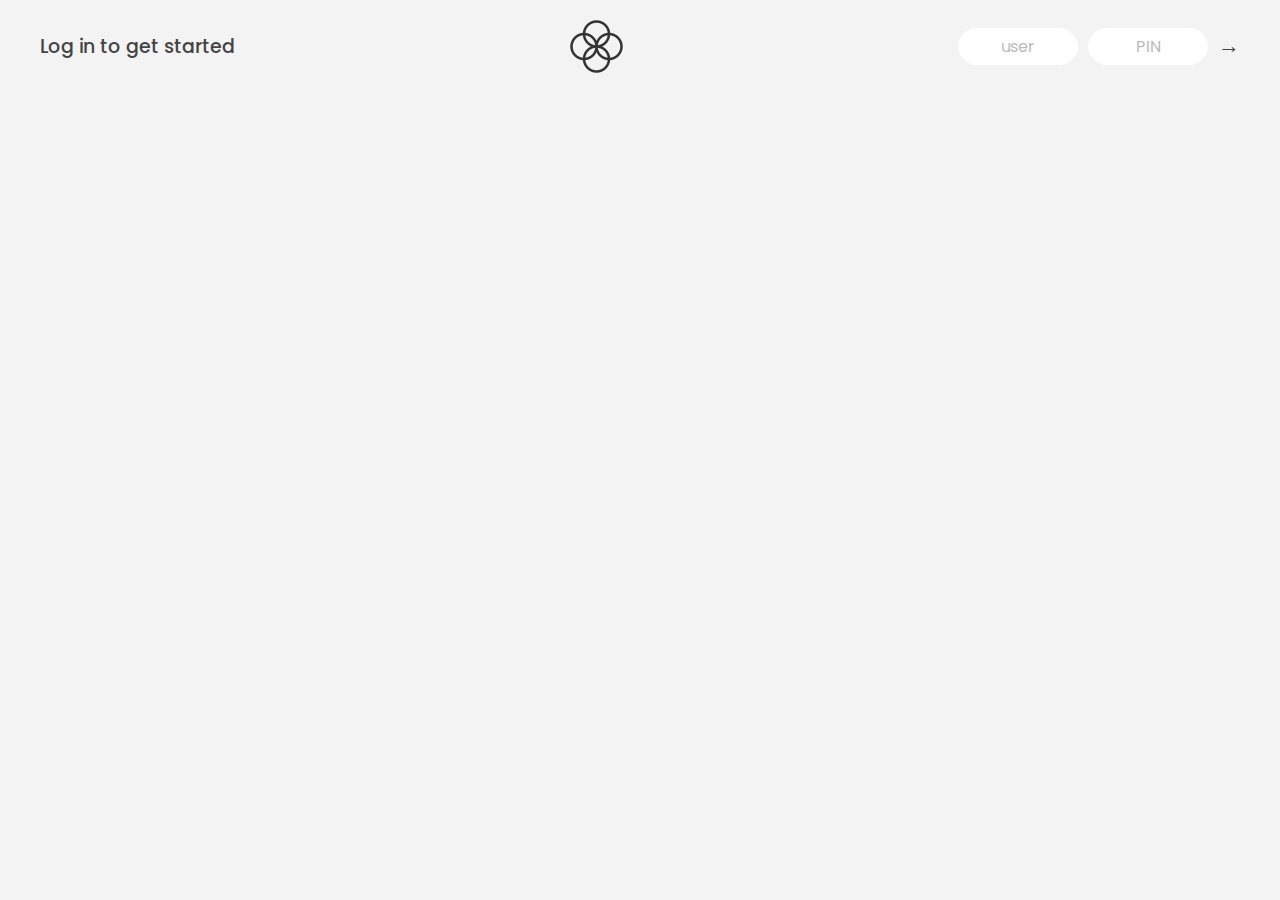
<file: Bankist/index.html>
<!DOCTYPE html>
<html lang="en">
  <head>
    <meta charset="UTF-8" />
    <meta name="viewport" content="width=device-width, initial-scale=1.0" />
    <meta http-equiv="X-UA-Compatible" content="ie=edge" />
    <link rel="shortcut icon" type="image/png" href="/icon.png" />

    <link
      href="https://fonts.googleapis.com/css?family=Poppins:400,500,600&display=swap"
      rel="stylesheet"
    />

    <link rel="stylesheet" href="style.css" />
    <title>Bankist</title>
  </head>
  <body>
    <!-- TOP NAVIGATION -->
    <nav>
      <p class="welcome">Log in to get started</p>
      <img src="logo.png" alt="Logo" class="logo" />
      <form class="login">
        <input
          type="text"
          placeholder="user"
          class="login__input login__input--user"
        />
        <!-- In practice, use type="password" -->
        <input
          type="text"
          placeholder="PIN"
          maxlength="4"
          class="login__input login__input--pin"
        />
        <button class="login__btn">&rarr;</button>
      </form>
    </nav>

    <main class="app">
      <!-- BALANCE -->
      <div class="balance">
        <div>
          <p class="balance__label">Current balance</p>
          <p class="balance__date">
            As of <span class="date">05/03/2037</span>
          </p>
        </div>
        <p class="balance__value">0000€</p>
      </div>

      <!-- MOVEMENTS -->
      <div class="movements">
        <div class="movements__row">
          <div class="movements__type movements__type--deposit">2 deposit</div>
          <div class="movements__date">3 days ago</div>
          <div class="movements__value">4 000€</div>
        </div>
        <div class="movements__row">
          <div class="movements__type movements__type--withdrawal">
            1 withdrawal
          </div>
          <div class="movements__date">24/01/2037</div>
          <div class="movements__value">-378€</div>
        </div>
      </div>

      <!-- SUMMARY -->
      <div class="summary">
        <p class="summary__label">In</p>
        <p class="summary__value summary__value--in">0000€</p>
        <p class="summary__label">Out</p>
        <p class="summary__value summary__value--out">0000€</p>
        <p class="summary__label">Interest</p>
        <p class="summary__value summary__value--interest">0000€</p>
        <button class="btn--sort">&downarrow; SORT</button>
      </div>

      <!-- OPERATION: TRANSFERS -->
      <div class="operation operation--transfer">
        <h2>Transfer money</h2>
        <form class="form form--transfer">
          <input type="text" class="form__input form__input--to" />
          <input type="number" class="form__input form__input--amount" />
          <button class="form__btn form__btn--transfer">&rarr;</button>
          <label class="form__label">Transfer to</label>
          <label class="form__label">Amount</label>
        </form>
      </div>

      <!-- OPERATION: LOAN -->
      <div class="operation operation--loan">
        <h2>Request loan</h2>
        <form class="form form--loan">
          <input type="number" class="form__input form__input--loan-amount" />
          <button class="form__btn form__btn--loan">&rarr;</button>
          <label class="form__label form__label--loan">Amount</label>
        </form>
      </div>

      <!-- OPERATION: CLOSE -->
      <div class="operation operation--close">
        <h2>Close account</h2>
        <form class="form form--close">
          <input type="text" class="form__input form__input--user" />
          <input
            type="password"
            maxlength="6"
            class="form__input form__input--pin"
          />
          <button class="form__btn form__btn--close">&rarr;</button>
          <label class="form__label">Confirm user</label>
          <label class="form__label">Confirm PIN</label>
        </form>
      </div>

      <!-- LOGOUT TIMER -->
      <p class="logout-timer">
        You will be logged out in <span class="timer">05:00</span>
      </p>
    </main>

    <!-- <footer>
      &copy; by Jonas Schmedtmann. Don't claim as your own :)
    </footer> -->

    <script src="script.js"></script>
    <script src="lectures.js"></script>
  </body>
</html>
</file>
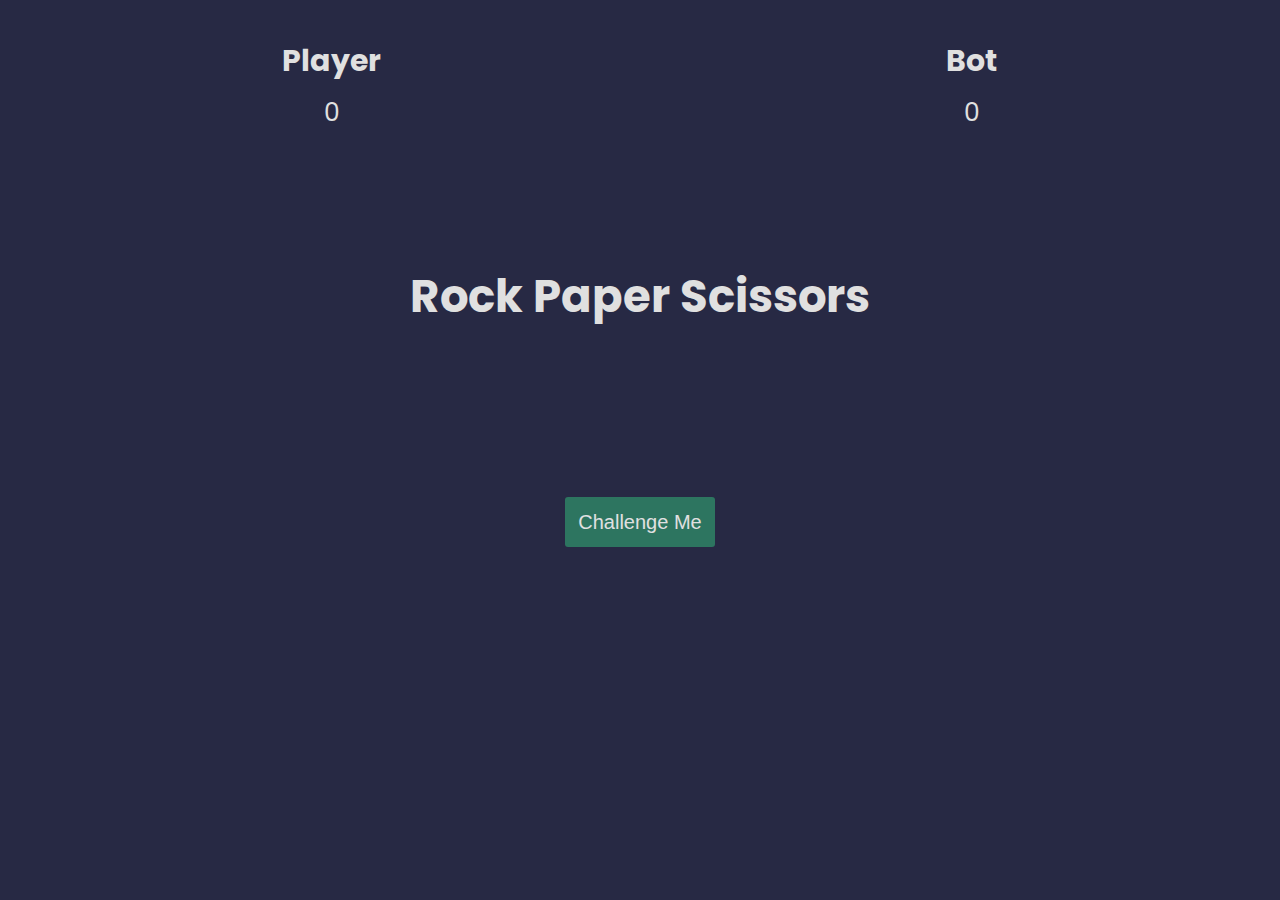
<file: RockPaperScissors/index.html>
<!DOCTYPE html>
<html lang="en">
<head>
    <meta charset="UTF-8">
    <meta http-equiv="X-UA-Compatible" content="IE=edge">
    <meta name="viewport" content="width=device-width, initial-scale=1.0">
    <link rel="stylesheet" href="css/style.css">
    <title>Rock Paper Scissors</title>
</head>
<body>
    <!--Game Section-->
    <section class="game">
        <div class="score">
            <div class="player-score">
                <h2>Player</h2>
                <p>0</p>
            </div>
            <div class="bot-score">
                <h2>Bot</h2>
                <p>0</p>
            </div>
        </div>

        <div class="intro">
            <h1>Rock Paper Scissors</h1>
            <button>Challenge Me</button>
        </div>

        <div class="match fadeOut">
            <h2 class="winner">Choose an option</h2>
            <div class="hands">
                <img class="player-hand" src="images/rock.png" alt="Rock">
                <img class="bot-hand" src="images/rock.png" alt="Rock">
            </div>
            <div class="options">
                <button class="rock">rock</button>
                <button class="paper">paper</button>
                <button class="scissors">scissors</button>
            </div>
        </div>
    </section>

    <script src="app.js" charset="utf-8"></script>
</body>
</html>
</file>
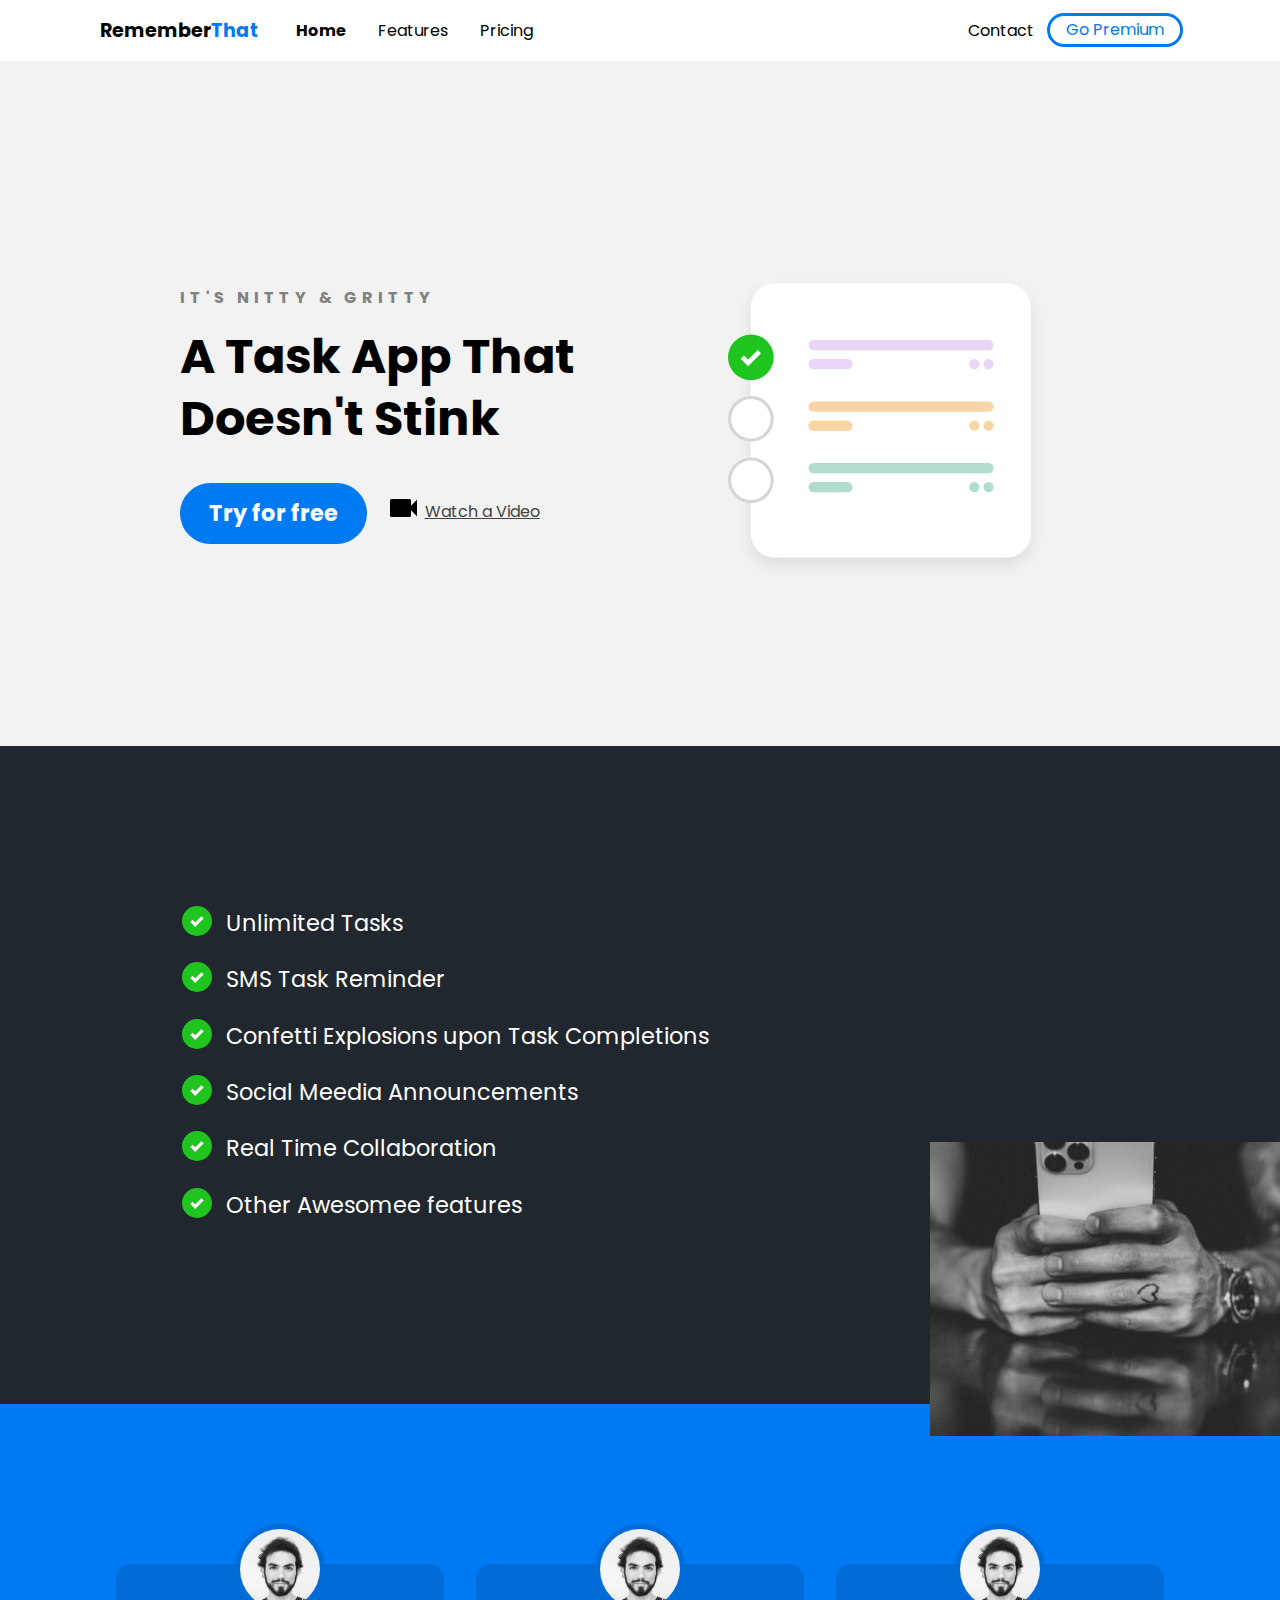
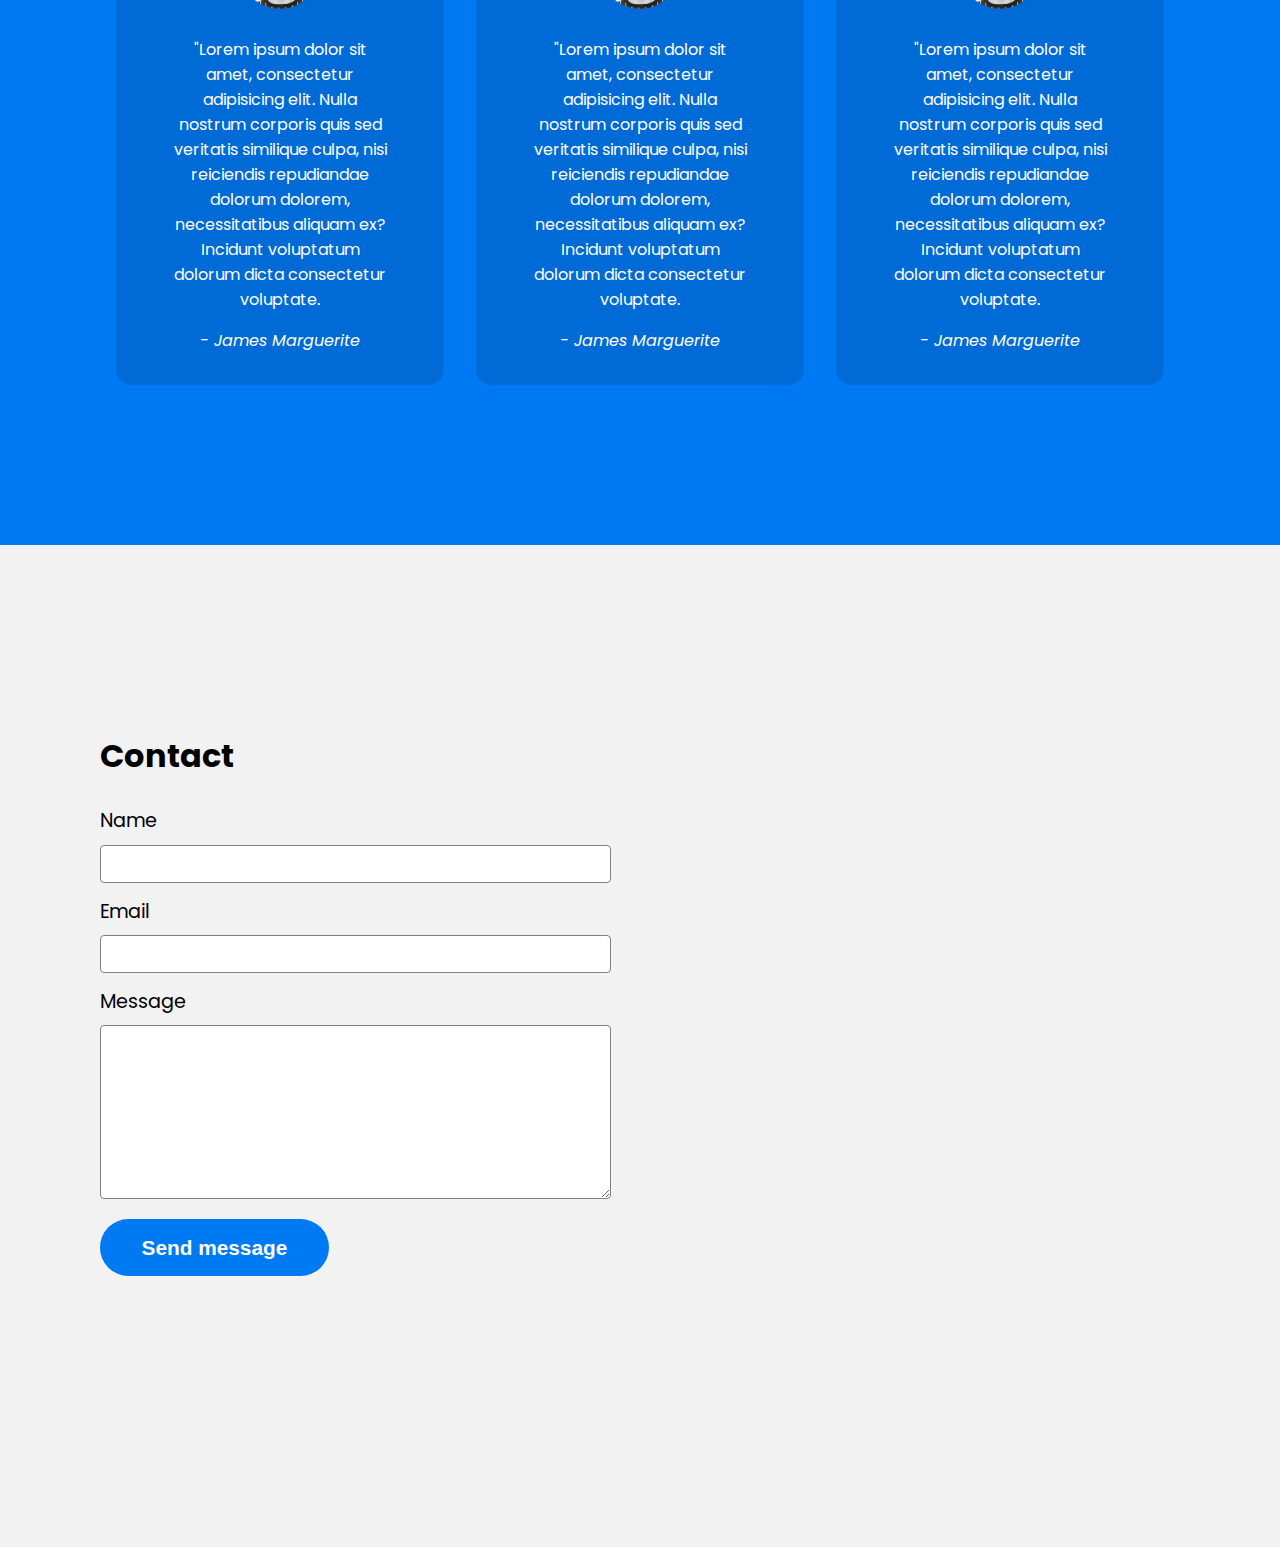
<file: Webpage/index.html>
<!DOCTYPE html>
<html lang="en">
<head>
    <meta charset="UTF-8">
    <meta http-equiv="X-UA-Compatible" content="IE=edge">
    <meta name="viewport" content="width=device-width, initial-scale=1.0">
    <link rel="stylesheet" href="css/main.css">
    <title>Document</title>
</head>
<body>
    <!---Naviation Bar-->
    <div class="navbar">
        <div class="container">
            <a class="logo" href="index.html">Remember<span>That</span></a>

            <img id="mobile-cta" class="mobile-menu" src="images/menu.svg" alt="Open Navigation">

            <nav>
                <img id="mobile-exit" class="mobile-exit" src="images/exit.svg" alt="Close Navigation">
                <ul class="primary-nav">
                    <li class="current"><a href="#">Home</a></li>
                    <li><a href="#">Features</a></li>   
                    <li><a href="#">Pricing</a></li>         
                </ul>

                <ul class="secondary-nav">
                    <li><a href="#">Contact</a></li>
                    <li class="go-premium-cta"><a href="#">Go Premium</a></li>         
                </ul>
            </nav>
        </div>
    </div>

    <!---Hero Section-->
    <section class="hero">
        <div class="container">
            <div class="left-col">
                <p class="subhead">It's Nitty &amp; Gritty</p>
                <h1>A Task App That Doesn't Stink</h1>

                <div class="hero-cta">
                    <a href="#" class="primary-cta">Try for free</a>
                    <a href="#" class="watch-video-cta">
                        <img src="images/watch.svg" alt="Watch a video">Watch a Video
                    </a>
                </div>
            </div>
           
            <img src="images/illustration.svg" class="hero-img" alt="Illustration">
        </div>

    </section>

    <!---Features-->
    <section class="features-section">
        <div class="container">
            <ul class="features-list">
                <li>Unlimited Tasks</li>   
                <li>SMS Task Reminder</li>   
                <li>Confetti Explosions upon Task Completions</li>   
                <li>Social Meedia Announcements</li>   
                <li>Real Time Collaboration</li>   
                <li>Other Awesomee features</li>    
            </ul>
            <img src="images/holding-phone.jpg" alt="Man holding a Phone">

        </div>
    </section>

    <!---Testimonials-->
    <section class="testimonials-section">
        <div class="container">
            <ul>
                <li>
                    <img src="images/person.jpg" alt="Person">

                    <blockquote>"Lorem ipsum dolor sit amet, consectetur adipisicing elit. Nulla nostrum corporis quis sed veritatis similique culpa, nisi reiciendis repudiandae dolorum dolorem, necessitatibus aliquam ex? Incidunt voluptatum dolorum dicta consectetur voluptate.</blockquote>
                    <cite>- James Marguerite</cite>
                </li>
                <li>
                    <img src="images/person.jpg" alt="Person">

                    <blockquote>"Lorem ipsum dolor sit amet, consectetur adipisicing elit. Nulla nostrum corporis quis sed veritatis similique culpa, nisi reiciendis repudiandae dolorum dolorem, necessitatibus aliquam ex? Incidunt voluptatum dolorum dicta consectetur voluptate.</blockquote>
                    <cite>- James Marguerite</cite>
                </li>
                <li>
                    <img src="images/person.jpg" alt="Person">

                    <blockquote>"Lorem ipsum dolor sit amet, consectetur adipisicing elit. Nulla nostrum corporis quis sed veritatis similique culpa, nisi reiciendis repudiandae dolorum dolorem, necessitatibus aliquam ex? Incidunt voluptatum dolorum dicta consectetur voluptate.</blockquote>
                    <cite>- James Marguerite</cite>
                </li>
            </ul>
        </div>
    </section>

    <!---Contact-->
    <section class="contact-section">
        <div class="container">
            <div class="contact-left">
                <h2>Contact</h2>

                <form action="">
                    <label for="name">Name</label>
                    <input type="text" id="name" name="name">

                    <label for="email">Email</label>
                    <input type="email" id="email" name="email">

                    <label for="message">Message</label>
                    <textarea name="message" id="message" cols="30" rows="10"></textarea>

                    <input type="submit" class="send-message-cta" value="Send message">
                </form>
            </div>

            <div class="contact-right">
                <iframe src="https://www.google.com/maps/embed?pb=!1m18!1m12!1m3!1d75733.88583833832!2d9.968865940627037!3d53.616940656588696!2m3!1f0!2f0!3f0!3m2!1i1024!2i768!4f13.1!3m3!1m2!1s0x47b188e2625d7943%3A0x808cf0dd39f725dc!2sAlster!5e0!3m2!1sde!2sde!4v1613767641431!5m2!1sde!2sde" width="600" height="450" style="border:0;" allowfullscreen="" loading="lazy"></iframe>
            </div>
        </div>
    </section>

    <script>
        const mobileBtn = document.getElementById('mobile-cta')
            nav = document.querySelector('nav');
            mobileBtnExit = document.getElementById('mobile-exit');

            mobileBtn.addEventListener('click', () => {
                nav.classList.add('menu-btn');
            })

            mobileBtnExit.addEventListener('click', () => {
                nav.classList.remove('menu-btn');
            })
    </script>
</body>
</html>
</file>
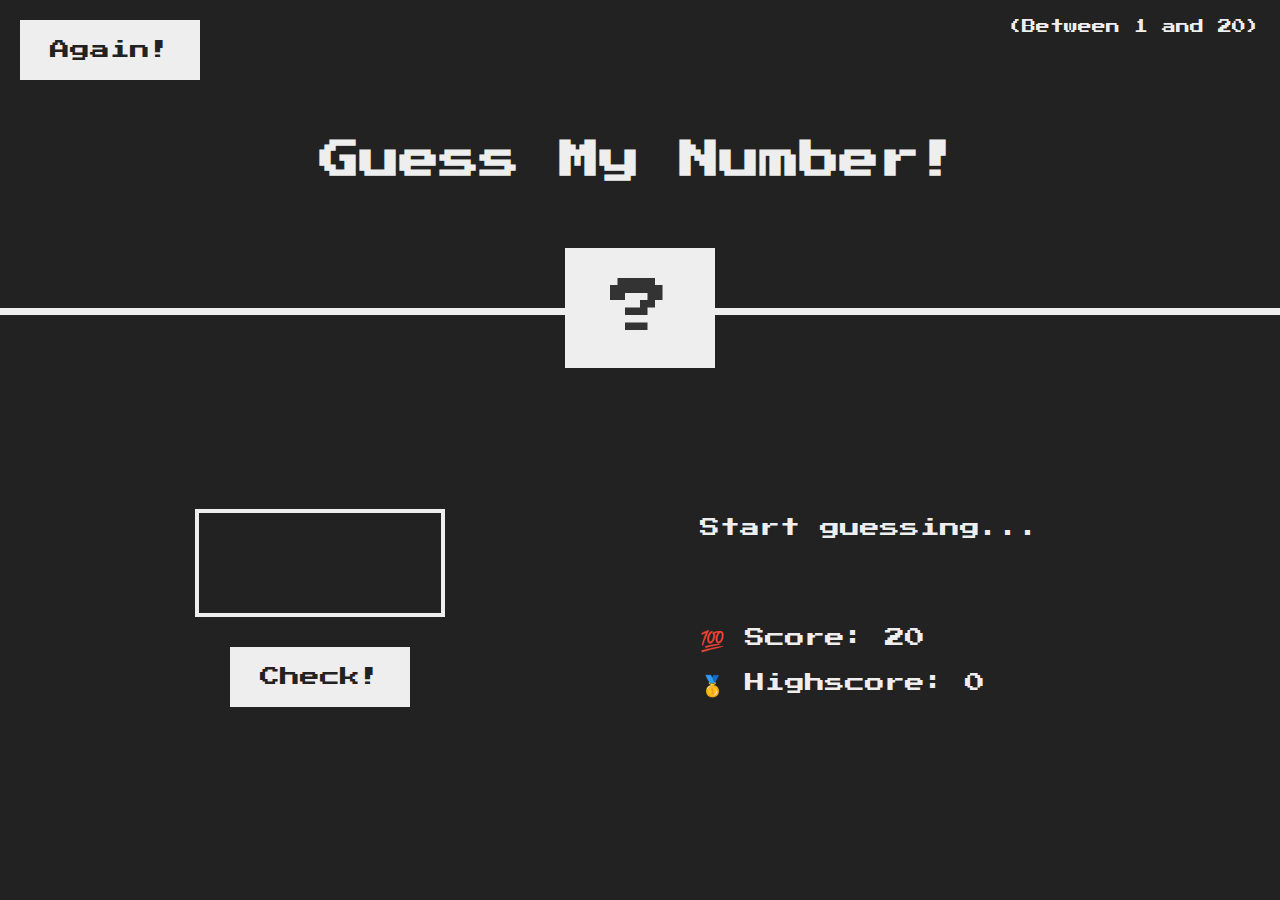
<file: Small JS/GuessMyNumber/starter/index.html>
<!DOCTYPE html>
<html lang="en">
  <head>
    <meta charset="UTF-8" />
    <meta name="viewport" content="width=device-width, initial-scale=1.0" />
    <meta http-equiv="X-UA-Compatible" content="ie=edge" />
    <link rel="stylesheet" href="style.css" />
    <title>Guess My Number!</title>
  </head>
  <body>
    <header>
      <h1>Guess My Number!</h1>
      <p class="between">(Between 1 and 20)</p>
      <button class="btn again">Again!</button>
      <div class="number">?</div>
    </header>
    <main>
      <section class="left">
        <input type="number" class="guess" />
        <button class="btn check">Check!</button>
      </section>
      <section class="right">
        <p class="message">Start guessing...</p>
        <p class="label-score">💯 Score: <span class="score">20</span></p>
        <p class="label-highscore">
          🥇 Highscore: <span class="highscore">0</span>
        </p>
      </section>
    </main>
    <script src="script.js"></script>
  </body>
</html>
</file>
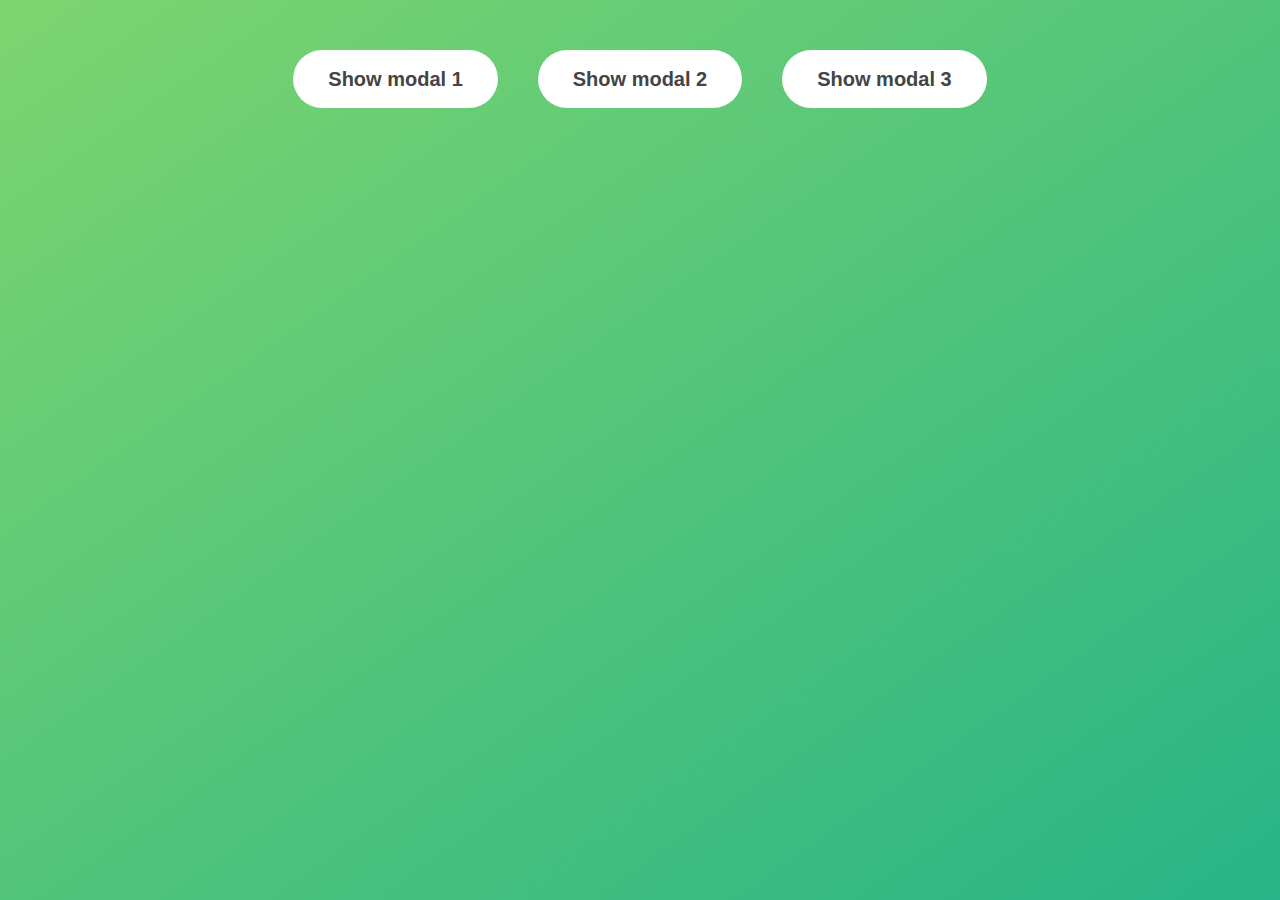
<file: Small JS/Modal/starter/index.html>
<!DOCTYPE html>
<html lang="en">
  <head>
    <meta charset="UTF-8" />
    <meta name="viewport" content="width=device-width, initial-scale=1.0" />
    <meta http-equiv="X-UA-Compatible" content="ie=edge" />
    <link rel="stylesheet" href="style.css" />
    <title>Modal window</title>
  </head>
  <body>
    <button class="show-modal">Show modal 1</button>
    <button class="show-modal">Show modal 2</button>
    <button class="show-modal">Show modal 3</button>

    <div class="modal hidden">
      <button class="close-modal">&times;</button>
      <h1>I'm a modal window 😍</h1>
      <p>
        Lorem ipsum dolor sit amet, consectetur adipisicing elit, sed do eiusmod
        tempor incididunt ut labore et dolore magna aliqua. Ut enim ad minim
        veniam, quis nostrud exercitation ullamco laboris nisi ut aliquip ex ea
        commodo consequat. Duis aute irure dolor in reprehenderit in voluptate
        velit esse cillum dolore eu fugiat nulla pariatur. Excepteur sint
        occaecat cupidatat non proident, sunt in culpa qui officia deserunt
        mollit anim id est laborum.
      </p>
    </div>
    <div class="overlay hidden"></div>

    <script src="script.js"></script>
  </body>
</html>
</file>
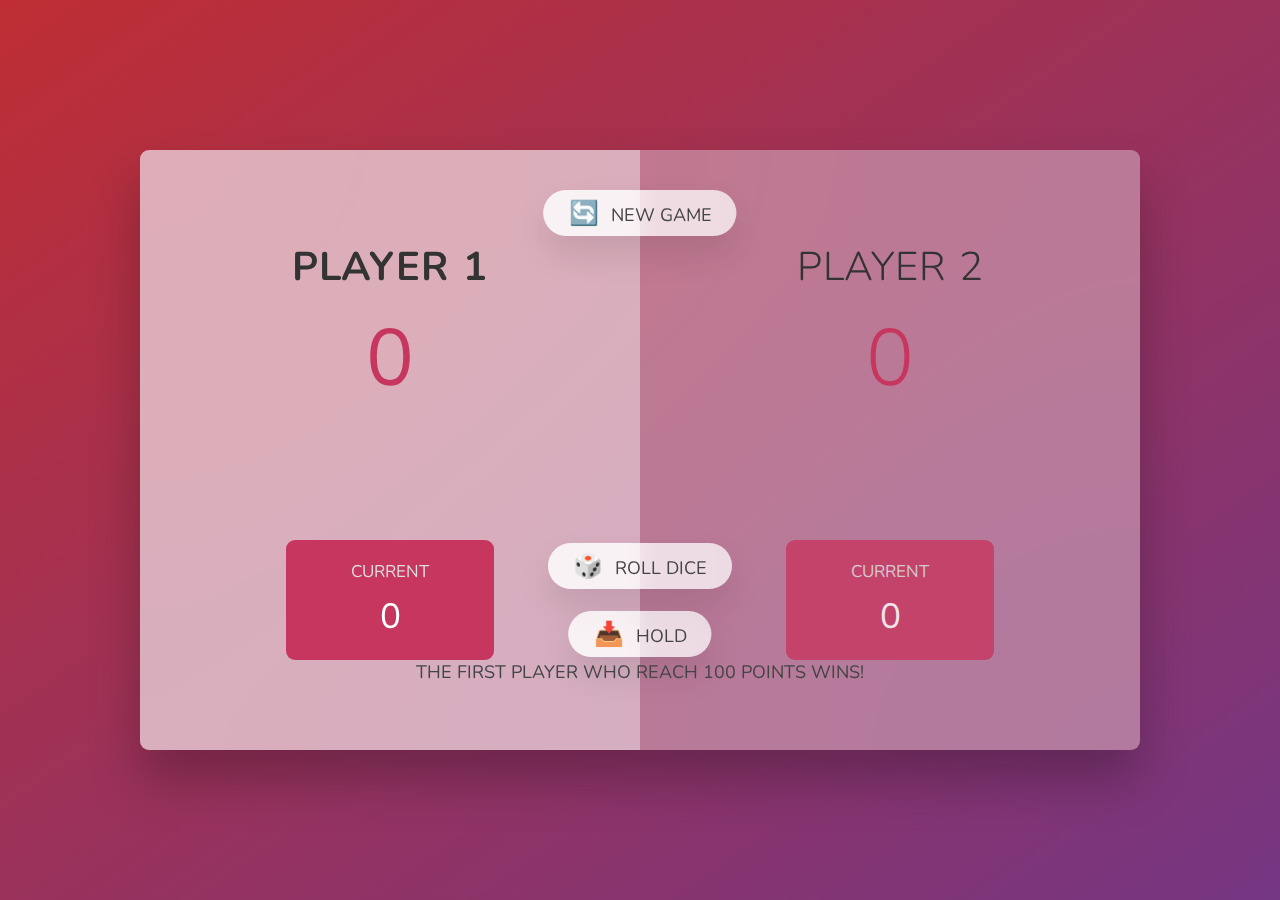
<file: Small JS/RollTheDice/starter/index.html>
<!DOCTYPE html>
<html lang="en">
  <head>
    <meta charset="UTF-8" />
    <meta name="viewport" content="width=device-width, initial-scale=1.0" />
    <meta http-equiv="X-UA-Compatible" content="ie=edge" />
    <link rel="stylesheet" href="style.css" />
    <title>Pig Game</title>
  </head>
  <body>
    <main>
      <section class="player player--0 player--active">

        <h2 class="name" id="name--0">Player 1</h2>
        <p class="score" id="score--0">43</p>
        <div class="current">
          <p class="current-label">Current</p>
          <p class="current-score" id="current--0">0</p>
        </div>
      </section>
      <section class="player player--1">
        <h2 class="name" id="name--1">Player 2</h2>
        <p class="score" id="score--1">24</p>
        <div class="current">
          <p class="current-label">Current</p>
          <p class="current-score" id="current--1">0</p>
        </div>
      </section>

      <img src="dice-5.png" alt="Playing dice" class="dice" />
      <button class="btn btn--new">🔄 New game</button>
      <button class="btn btn--roll">🎲 Roll dice</button>
      <button class="btn btn--hold">📥 Hold</button>
      
    </main>
    <h1 class="bot h1--bot">The first Player who reach 100 points wins!</h2>
        
    <script src="script.js"></script>
  </body>
</html>
</file>
<file: Bankist/style.css>
/*
 * Use this CSS to learn some intersting techniques,
 * in case you're wondering how I built the UI.
 * Have fun! 😁
 */

* {
  margin: 0;
  padding: 0;
  box-sizing: inherit;
}

html {
  font-size: 62.5%;
  box-sizing: border-box;
}

body {
  font-family: 'Poppins', sans-serif;
  color: #444;
  background-color: #f3f3f3;
  height: 100vh;
  padding: 2rem;
}

nav {
  display: flex;
  justify-content: space-between;
  align-items: center;
  padding: 0 2rem;
}

.welcome {
  font-size: 1.9rem;
  font-weight: 500;
}

.logo {
  height: 5.25rem;
}

.login {
  display: flex;
}

.login__input {
  border: none;
  padding: 0.5rem 2rem;
  font-size: 1.6rem;
  font-family: inherit;
  text-align: center;
  width: 12rem;
  border-radius: 10rem;
  margin-right: 1rem;
  color: inherit;
  border: 1px solid #fff;
  transition: all 0.3s;
}

.login__input:focus {
  outline: none;
  border: 1px solid #ccc;
}

.login__input::placeholder {
  color: #bbb;
}

.login__btn {
  border: none;
  background: none;
  font-size: 2.2rem;
  color: inherit;
  cursor: pointer;
  transition: all 0.3s;
}

.login__btn:hover,
.login__btn:focus,
.btn--sort:hover,
.btn--sort:focus {
  outline: none;
  color: #777;
}

/* MAIN */
.app {
  position: relative;
  max-width: 100rem;
  margin: 4rem auto;
  display: grid;
  grid-template-columns: 4fr 3fr;
  grid-template-rows: auto repeat(3, 15rem) auto;
  gap: 2rem;

  /* NOTE This creates the fade in/out anumation */
  opacity: 0;
  transition: all 1s;
}

.balance {
  grid-column: 1 / span 2;
  display: flex;
  align-items: flex-end;
  justify-content: space-between;
  margin-bottom: 2rem;
}

.balance__label {
  font-size: 2.2rem;
  font-weight: 500;
  margin-bottom: -0.2rem;
}

.balance__date {
  font-size: 1.4rem;
  color: #888;
}

.balance__value {
  font-size: 4.5rem;
  font-weight: 400;
}

/* MOVEMENTS */
.movements {
  grid-row: 2 / span 3;
  background-color: #fff;
  border-radius: 1rem;
  overflow: scroll;
}

.movements__row {
  padding: 2.25rem 4rem;
  display: flex;
  align-items: center;
  border-bottom: 1px solid #eee;
}

.movements__type {
  font-size: 1.1rem;
  text-transform: uppercase;
  font-weight: 500;
  color: #fff;
  padding: 0.1rem 1rem;
  border-radius: 10rem;
  margin-right: 2rem;
}

.movements__date {
  font-size: 1.1rem;
  text-transform: uppercase;
  font-weight: 500;
  color: #666;
}

.movements__type--deposit {
  background-image: linear-gradient(to top left, #39b385, #9be15d);
}

.movements__type--withdrawal {
  background-image: linear-gradient(to top left, #e52a5a, #ff585f);
}

.movements__value {
  font-size: 1.7rem;
  margin-left: auto;
}

/* SUMMARY */
.summary {
  grid-row: 5 / 6;
  display: flex;
  align-items: baseline;
  padding: 0 0.3rem;
  margin-top: 1rem;
}

.summary__label {
  font-size: 1.2rem;
  font-weight: 500;
  text-transform: uppercase;
  margin-right: 0.8rem;
}

.summary__value {
  font-size: 2.2rem;
  margin-right: 2.5rem;
}

.summary__value--in,
.summary__value--interest {
  color: #66c873;
}

.summary__value--out {
  color: #f5465d;
}

.btn--sort {
  margin-left: auto;
  border: none;
  background: none;
  font-size: 1.3rem;
  font-weight: 500;
  cursor: pointer;
}

/* OPERATIONS */
.operation {
  border-radius: 1rem;
  padding: 3rem 4rem;
  color: #333;
}

.operation--transfer {
  background-image: linear-gradient(to top left, #ffb003, #ffcb03);
}

.operation--loan {
  background-image: linear-gradient(to top left, #39b385, #9be15d);
}

.operation--close {
  background-image: linear-gradient(to top left, #e52a5a, #ff585f);
}

h2 {
  margin-bottom: 1.5rem;
  font-size: 1.7rem;
  font-weight: 600;
  color: #333;
}

.form {
  display: grid;
  grid-template-columns: 2.5fr 2.5fr 1fr;
  grid-template-rows: auto auto;
  gap: 0.4rem 1rem;
}

/* Exceptions for interst */
.form.form--loan {
  grid-template-columns: 2.5fr 1fr 2.5fr;
}
.form__label--loan {
  grid-row: 2;
}
/* End exceptions */

.form__input {
  width: 100%;
  border: none;
  background-color: rgba(255, 255, 255, 0.4);
  font-family: inherit;
  font-size: 1.5rem;
  text-align: center;
  color: #333;
  padding: 0.3rem 1rem;
  border-radius: 0.7rem;
  transition: all 0.3s;
}

.form__input:focus {
  outline: none;
  background-color: rgba(255, 255, 255, 0.6);
}

.form__label {
  font-size: 1.3rem;
  text-align: center;
}

.form__btn {
  border: none;
  border-radius: 0.7rem;
  font-size: 1.8rem;
  background-color: #fff;
  cursor: pointer;
  transition: all 0.3s;
}

.form__btn:focus {
  outline: none;
  background-color: rgba(255, 255, 255, 0.8);
}

.logout-timer {
  padding: 0 0.3rem;
  margin-top: 1.9rem;
  text-align: right;
  font-size: 1.25rem;
}

.timer {
  font-weight: 600;
}
</file>
<file: RockPaperScissors/css/style.css>
@import url("https://fonts.googleapis.com/css2?family=Poppins:wght@300;400&display=swap");
:root {
  --primary-color: rgb(224, 224, 224);
}

* {
  margin: 0;
  padding: 0;
  -webkit-box-sizing: border-box;
          box-sizing: border-box;
}

section {
  height: 100vh;
  background-color: #272944;
  font-family: Poppins, sans-serif;
}

section .score {
  color: var(--primary-color);
  height: 20vh;
  display: -webkit-box;
  display: -ms-flexbox;
  display: flex;
  -ms-flex-pack: distribute;
      justify-content: space-around;
  -webkit-box-align: center;
      -ms-flex-align: center;
          align-items: center;
}

section .score h2 {
  font-size: 30px;
}

section .score p {
  text-align: center;
  padding: 10px;
  font-size: 25px;
}

section .intro {
  color: var(--primary-color);
  height: 50vh;
  display: -webkit-box;
  display: -ms-flexbox;
  display: flex;
  -webkit-box-orient: vertical;
  -webkit-box-direction: normal;
      -ms-flex-direction: column;
          flex-direction: column;
  -webkit-box-align: center;
      -ms-flex-align: center;
          align-items: center;
  -ms-flex-pack: distribute;
      justify-content: space-around;
  -webkit-transition: opacity 0.5s ease;
  transition: opacity 0.5s ease;
}

section .intro h1 {
  font-size: 45px;
}

section .intro button {
  width: 150px;
  height: 50px;
  background: none;
  border: none;
  color: var(--primary-color);
  font-size: 20px;
  background-color: #2d7560;
  border-radius: 3px;
  cursor: pointer;
  -webkit-transition: 0.5s ease;
  transition: 0.5s ease;
}

section .intro button:hover {
  background-color: var(--primary-color);
  color: #2d7560;
}

section .match {
  position: absolute;
  top: 50%;
  left: 50%;
  -webkit-transform: translate(-50%, -50%);
          transform: translate(-50%, -50%);
  -webkit-transition: opacity 0.5s ease 0.5s;
  transition: opacity 0.5s ease 0.5s;
}

section .match .winner {
  color: var(--primary-color);
  text-align: center;
  margin-top: 50px;
  font-size: 50px;
}

section .match .hands, section .match option {
  display: -webkit-box;
  display: -ms-flexbox;
  display: flex;
  -ms-flex-pack: distribute;
      justify-content: space-around;
  -webkit-box-align: center;
      -ms-flex-align: center;
          align-items: center;
}

section .match button {
  width: 150px;
  height: 50px;
  background: none;
  border: none;
  color: var(--primary-color);
  font-size: 20px;
  background-color: #2d7560;
  border-radius: 3px;
  margin: 25px;
  cursor: pointer;
  -webkit-transition: 0.5s ease;
  transition: 0.5s ease;
}

section .match button:hover {
  background-color: var(--primary-color);
  color: #2d7560;
}

section .match .player-hand {
  -webkit-transform: rotateY(180deg);
          transform: rotateY(180deg);
}

div.fadeOut {
  opacity: 0;
  pointer-events: none;
}

div.fadeIn {
  opacity: 1;
  pointer-events: all;
}

@-webkit-keyframes shakePlayer {
  0% {
    -webkit-transform: rotateY(180deg) translateY(0px);
            transform: rotateY(180deg) translateY(0px);
  }
  15% {
    -webkit-transform: rotateY(180deg) translateY(-50px);
            transform: rotateY(180deg) translateY(-50px);
  }
  25% {
    -webkit-transform: rotateY(180deg) translateY(0px);
            transform: rotateY(180deg) translateY(0px);
  }
  35% {
    -webkit-transform: rotateY(180deg) translateY(-50px);
            transform: rotateY(180deg) translateY(-50px);
  }
  50% {
    -webkit-transform: rotateY(180deg) translateY(0px);
            transform: rotateY(180deg) translateY(0px);
  }
  65% {
    -webkit-transform: rotateY(180deg) translateY(-50px);
            transform: rotateY(180deg) translateY(-50px);
  }
  75% {
    -webkit-transform: rotateY(180deg) translateY(0px);
            transform: rotateY(180deg) translateY(0px);
  }
  85% {
    -webkit-transform: rotateY(180deg) translateY(-50px);
            transform: rotateY(180deg) translateY(-50px);
  }
  100% {
    -webkit-transform: rotateY(180deg) translateY(0px);
            transform: rotateY(180deg) translateY(0px);
  }
}

@keyframes shakePlayer {
  0% {
    -webkit-transform: rotateY(180deg) translateY(0px);
            transform: rotateY(180deg) translateY(0px);
  }
  15% {
    -webkit-transform: rotateY(180deg) translateY(-50px);
            transform: rotateY(180deg) translateY(-50px);
  }
  25% {
    -webkit-transform: rotateY(180deg) translateY(0px);
            transform: rotateY(180deg) translateY(0px);
  }
  35% {
    -webkit-transform: rotateY(180deg) translateY(-50px);
            transform: rotateY(180deg) translateY(-50px);
  }
  50% {
    -webkit-transform: rotateY(180deg) translateY(0px);
            transform: rotateY(180deg) translateY(0px);
  }
  65% {
    -webkit-transform: rotateY(180deg) translateY(-50px);
            transform: rotateY(180deg) translateY(-50px);
  }
  75% {
    -webkit-transform: rotateY(180deg) translateY(0px);
            transform: rotateY(180deg) translateY(0px);
  }
  85% {
    -webkit-transform: rotateY(180deg) translateY(-50px);
            transform: rotateY(180deg) translateY(-50px);
  }
  100% {
    -webkit-transform: rotateY(180deg) translateY(0px);
            transform: rotateY(180deg) translateY(0px);
  }
}

@-webkit-keyframes shakeBot {
  0% {
    -webkit-transform: translateY(0px);
            transform: translateY(0px);
  }
  15% {
    -webkit-transform: translateY(-50px);
            transform: translateY(-50px);
  }
  25% {
    -webkit-transform: translateY(0px);
            transform: translateY(0px);
  }
  35% {
    -webkit-transform: translateY(-50px);
            transform: translateY(-50px);
  }
  50% {
    -webkit-transform: translateY(0px);
            transform: translateY(0px);
  }
  65% {
    -webkit-transform: translateY(-50px);
            transform: translateY(-50px);
  }
  75% {
    -webkit-transform: translateY(0px);
            transform: translateY(0px);
  }
  85% {
    -webkit-transform: translateY(-50px);
            transform: translateY(-50px);
  }
  100% {
    -webkit-transform: translateY(0px);
            transform: translateY(0px);
  }
}

@keyframes shakeBot {
  0% {
    -webkit-transform: translateY(0px);
            transform: translateY(0px);
  }
  15% {
    -webkit-transform: translateY(-50px);
            transform: translateY(-50px);
  }
  25% {
    -webkit-transform: translateY(0px);
            transform: translateY(0px);
  }
  35% {
    -webkit-transform: translateY(-50px);
            transform: translateY(-50px);
  }
  50% {
    -webkit-transform: translateY(0px);
            transform: translateY(0px);
  }
  65% {
    -webkit-transform: translateY(-50px);
            transform: translateY(-50px);
  }
  75% {
    -webkit-transform: translateY(0px);
            transform: translateY(0px);
  }
  85% {
    -webkit-transform: translateY(-50px);
            transform: translateY(-50px);
  }
  100% {
    -webkit-transform: translateY(0px);
            transform: translateY(0px);
  }
}
/*# sourceMappingURL=style.css.map */
</file>
<file: Webpage/css/main.css>
@import url("https://fonts.googleapis.com/css2?family=Poppins:wght@300;400&display=swap");
:root {
  --primary-color: #007AF3;
}

body {
  background: #F2F2F2;
  margin: 0;
  font-family: 'Poppins';
}

/*---Navigation---*/
.navbar {
  background: white;
  padding: 1em;
}

.navbar .logo {
  text-decoration: none;
  font-weight: bold;
  color: black;
  font-size: 1.2em;
}

.navbar span {
  color: var(--primary-color);
}

.navbar nav {
  display: none;
}

.navbar .container {
  display: -webkit-box;
  display: -ms-flexbox;
  display: flex;
  place-content: space-between;
}

.navbar .mobile-menu {
  cursor: pointer;
}

a {
  color: #444444;
}

ul {
  list-style-type: none;
  margin: 0;
  padding: 0;
}

section {
  padding: 5em 2em;
}

/*---Hero Section---*/
.hero {
  text-align: center;
}

.left-col .subhead {
  text-transform: uppercase;
  font-weight: bold;
  color: grey;
  letter-spacing: .3em;
}

.left-col h1 {
  font-size: 2.5em;
  font-weight: bold;
  line-height: 1.3em;
  margin-top: .2em;
}

.left-col .primary-cta {
  background: var(--primary-color);
  color: white;
  text-decoration: none;
  padding: .6em 1.3em;
  font-size: 1.4em;
  border-radius: 5em;
  font-weight: bold;
  display: inline-block;
}

.left-col .watch-video-cta {
  display: block;
  margin-top: 1em;
}

.left-col .watch-video-cta img {
  margin-right: .5em;
}

.hero-img {
  width: 70%;
  margin-top: 3em;
}

/*---Feature Section---*/
section.features-section {
  background: #20272E;
  color: white;
}

ul.features-list {
  margin: 0;
  padding-left: .1em;
  display: -ms-grid;
  display: grid;
  -ms-grid-columns: (minmax(19rem, 1fr))[auto-fit];
      grid-template-columns: repeat(auto-fit, minmax(19rem, 1fr));
}

ul.features-list li {
  font-size: 1.1em;
  margin-bottom: 1em;
  margin-left: 2em;
  position: relative;
}

ul.features-list li:before {
  content: '';
  left: -2em;
  position: absolute;
  width: 20px;
  height: 20px;
  background-image: url("../images/bullet.svg");
  background-size: contain;
  margin-right: 0.5em;
}

.features-section img {
  display: none;
}

/*---Testimonials---*/
.testimonials-section {
  background: var(--primary-color);
  color: white;
}

.testimonials-section li {
  background: #006BD6;
  text-align: center;
  padding: 2em 1em;
  width: 80%;
  margin: 0 auto 5em auto;
  border-radius: 1em;
}

.testimonials-section li img {
  width: 5em;
  height: 5em;
  border: 5px solid #006BD6;
  border-radius: 50%;
  margin-top: -4.5em;
}

/*---Contact-Section---*/
h2 {
  font-size: 2em;
}

label {
  display: block;
  font-size: 1.2em;
  margin-bottom: .5em;
}

input, textarea {
  width: 100%;
  padding: .8em;
  margin-bottom: 1em;
  border-radius: .3em;
  border: 1px solid gray;
  -webkit-box-sizing: border-box;
          box-sizing: border-box;
}

input[type="submit"] {
  background-color: var(--primary-color);
  color: white;
  font-weight: bold;
  font-size: 1.3em;
  border: none;
  margin-bottom: 5em;
  border-radius: 5em;
  display: inline-block;
  padding: .8em 2em;
  width: unset;
  cursor: pointer;
}

iframe {
  width: 100%;
  height: 300px;
}

nav.menu-btn {
  display: block;
}

nav {
  position: fixed;
  z-index: 999;
  width: 66%;
  right: 0;
  top: 0;
  background: #20272E;
  height: 100vh;
  padding: 1em;
}

nav ul.primary-nav {
  margin-top: 5em;
}

nav li a {
  color: white;
  text-decoration: none;
  display: block;
  padding: .5em;
  font-size: 1.3em;
  text-align: right;
}

nav li a:hover {
  font-weight: bold;
}

.mobile-exit {
  float: right;
  margin: .5em;
  cursor: pointer;
}

@media only screen and (min-width: 768px) {
  .mobile-menu, .mobile-exit {
    display: none;
  }
  .navbar .container {
    display: -ms-grid;
    display: grid;
    -ms-grid-columns: 180px auto;
        grid-template-columns: 180px auto;
    -webkit-box-pack: unset;
        -ms-flex-pack: unset;
            justify-content: unset;
  }
  .navbar nav {
    display: -webkit-box;
    display: -ms-flexbox;
    display: flex;
    -webkit-box-pack: justify;
        -ms-flex-pack: justify;
            justify-content: space-between;
    background: none;
    position: unset;
    height: auto;
    width: 100%;
    padding: 0;
  }
  .navbar nav ul {
    display: -webkit-box;
    display: -ms-flexbox;
    display: flex;
  }
  .navbar nav a {
    color: black;
    font-size: 1em;
    padding: .1em 1em;
  }
  .navbar nav ul.primary-nav {
    margin: 0;
  }
  .navbar nav li.current a {
    font-weight: bold;
  }
  .navbar nav li.go-premium-cta a {
    color: var(--primary-color);
    border: 3px solid var(--primary-color);
    font-weight: border;
    border-radius: 5em;
    margin: -.2em;
  }
  .navbar nav li.go-premium-cta a:hover {
    background: var(--primary-color);
    color: white;
  }
}

@media only screen and (min-width: 1080px) {
  .container {
    width: 1080px;
    margin: 0 auto;
  }
  section {
    padding: 10em 4em;
  }
  .hero .container {
    display: -webkit-box;
    display: -ms-flexbox;
    display: flex;
    -webkit-box-pack: justify;
        -ms-flex-pack: justify;
            justify-content: space-between;
    text-align: left;
  }
  .hero .container .left-col {
    margin: 3em 3em 0 5em;
  }
  .hero .container .left-col h1 {
    font-size: 3em;
    width: 90%;
  }
  .hero-img {
    width: 30%;
    margin-right: 8em;
  }
  .hero-cta {
    display: -webkit-box;
    display: -ms-flexbox;
    display: flex;
  }
  .primary-cta {
    margin-right: 1em;
  }
  ul.features-list {
    display: block;
    margin-left: 5em;
  }
  ul.features-list li {
    font-size: 1.4em;
  }
  ul.features-list li:before {
    width: 30px;
    height: 30px;
  }
  .features-section {
    position: relative;
  }
  .features-section img {
    display: block;
    position: absolute;
    right: 0;
    width: 350px;
    bottom: -2em;
  }
  .testimonials-section ul {
    display: -webkit-box;
    display: -ms-flexbox;
    display: flex;
  }
  .testimonials-section ul li {
    margin: 0 1em;
  }
  .contact-section {
    position: relative;
  }
  .contact-section .container {
    display: -webkit-box;
    display: -ms-flexbox;
    display: flex;
  }
  .contact-right {
    position: absolute;
    right: 0;
    top: 0;
    width: 45%;
    height: 100%;
  }
  .contact-right iframe {
    height: 100%;
  }
}

@media only screen and (min-width: 1400px) {
  .features-section:before {
    content: '';
    position: absolute;
    width: 10%;
    height: 20em;
    background: var(--primary-color);
    left: 0;
    top: -4em;
  }
  .features-section:after {
    content: '';
    position: absolute;
    width: 200px;
    height: 20em;
    background: url("../images/dots.svg") no-repeat;
    left: 4.5em;
    top: 2em;
  }
}
/*# sourceMappingURL=main.css.map */
</file>
<file: Small JS/GuessMyNumber/starter/style.css>
@import url('https://fonts.googleapis.com/css?family=Press+Start+2P&display=swap');

* {
  margin: 0;
  padding: 0;
  box-sizing: inherit;
}

html {
  font-size: 62.5%;
  box-sizing: border-box;
}

body {
  font-family: 'Press Start 2P', sans-serif;
  color: #eee;
  background-color: #222;
  /* background-color: #60b347; */
}

/* LAYOUT */
header {
  position: relative;
  height: 35vh;
  border-bottom: 7px solid #eee;
}

main {
  height: 65vh;
  color: #eee;
  display: flex;
  align-items: center;
  justify-content: space-around;
}

.left {
  width: 52rem;
  display: flex;
  flex-direction: column;
  align-items: center;
}

.right {
  width: 52rem;
  font-size: 2rem;
}

/* ELEMENTS STYLE */
h1 {
  font-size: 4rem;
  text-align: center;
  position: absolute;
  width: 100%;
  top: 52%;
  left: 50%;
  transform: translate(-50%, -50%);
}

.number {
  background: #eee;
  color: #333;
  font-size: 6rem;
  width: 15rem;
  padding: 3rem 0rem;
  text-align: center;
  position: absolute;
  bottom: 0;
  left: 50%;
  transform: translate(-50%, 50%);
}

.between {
  font-size: 1.4rem;
  position: absolute;
  top: 2rem;
  right: 2rem;
}

.again {
  position: absolute;
  top: 2rem;
  left: 2rem;
}

.guess {
  background: none;
  border: 4px solid #eee;
  font-family: inherit;
  color: inherit;
  font-size: 5rem;
  padding: 2.5rem;
  width: 25rem;
  text-align: center;
  display: block;
  margin-bottom: 3rem;
}

.btn {
  border: none;
  background-color: #eee;
  color: #222;
  font-size: 2rem;
  font-family: inherit;
  padding: 2rem 3rem;
  cursor: pointer;
}

.btn:hover {
  background-color: #ccc;
}

.message {
  margin-bottom: 8rem;
  height: 3rem;
}

.label-score {
  margin-bottom: 2rem;
}
</file>
<file: Small JS/Modal/starter/style.css>
* {
  margin: 0;
  padding: 0;
  box-sizing: inherit;
}

html {
  font-size: 62.5%;
  box-sizing: border-box;
}

body {
  font-family: sans-serif;
  color: #333;
  line-height: 1.5;
  height: 100vh;
  position: relative;
  display: flex;
  align-items: flex-start;
  justify-content: center;
  background: linear-gradient(to top left, #28b487, #7dd56f);
}

.show-modal {
  font-size: 2rem;
  font-weight: 600;
  padding: 1.75rem 3.5rem;
  margin: 5rem 2rem;
  border: none;
  background-color: #fff;
  color: #444;
  border-radius: 10rem;
  cursor: pointer;
}

.close-modal {
  position: absolute;
  top: 1.2rem;
  right: 2rem;
  font-size: 5rem;
  color: #333;
  cursor: pointer;
  border: none;
  background: none;
}

h1 {
  font-size: 2.5rem;
  margin-bottom: 2rem;
}

p {
  font-size: 1.8rem;
}

/* -------------------------- */
/* CLASSES TO MAKE MODAL WORK */
.hidden {
  display: none;
}

.modal {
  position: absolute;
  top: 50%;
  left: 50%;
  transform: translate(-50%, -50%);
  width: 70%;

  background-color: white;
  padding: 6rem;
  border-radius: 5px;
  box-shadow: 0 3rem 5rem rgba(0, 0, 0, 0.3);
  z-index: 10;
}

.overlay {
  position: absolute;
  top: 0;
  left: 0;
  width: 100%;
  height: 100%;
  background-color: rgba(0, 0, 0, 0.6);
  backdrop-filter: blur(3px);
  z-index: 5;
}
</file>
<file: Small JS/RollTheDice/starter/style.css>
@import url('https://fonts.googleapis.com/css2?family=Nunito&display=swap');

* {
  margin: 0;
  padding: 0;
  box-sizing: inherit;
}

html {
  font-size: 62.5%;
  box-sizing: border-box;
}

body {
  font-family: 'Nunito', sans-serif;
  font-weight: 400;
  height: 100vh;
  color: #333;
  background-image: linear-gradient(to top left, #753682 0%, #bf2e34 100%);
  display: flex;
  align-items: center;
  justify-content: center;
}

/* LAYOUT */
main {
  position: relative;
  width: 100rem;
  height: 60rem;
  background-color: rgba(255, 255, 255, 0.35);
  backdrop-filter: blur(200px);
  filter: blur();
  box-shadow: 0 3rem 5rem rgba(0, 0, 0, 0.25);
  border-radius: 9px;
  overflow: hidden;
  display: flex;
}

.player {
  flex: 50%;
  padding: 9rem;
  display: flex;
  flex-direction: column;
  align-items: center;
  transition: all 0.75s;
}

/* ELEMENTS */
.name {
  position: relative;
  font-size: 4rem;
  text-transform: uppercase;
  letter-spacing: 1px;
  word-spacing: 2px;
  font-weight: 300;
  margin-bottom: 1rem;
}

.score {
  font-size: 8rem;
  font-weight: 300;
  color: #c7365f;
  margin-bottom: auto;
}

.player--active {
  background-color: rgba(255, 255, 255, 0.4);
}
.player--active .name {
  font-weight: 700;
}
.player--active .score {
  font-weight: 400;
}

.player--active .current {
  opacity: 1;
}

.current {
  background-color: #c7365f;
  opacity: 0.8;
  border-radius: 9px;
  color: #fff;
  width: 65%;
  padding: 2rem;
  text-align: center;
  transition: all 0.75s;
}

.current-label {
  text-transform: uppercase;
  margin-bottom: 1rem;
  font-size: 1.7rem;
  color: #ddd;
}

.current-score {
  font-size: 3.5rem;
}

/* ABSOLUTE POSITIONED ELEMENTS */
.btn {
  position: absolute;
  left: 50%;
  transform: translateX(-50%);
  color: #444;
  background: none;
  border: none;
  font-family: inherit;
  font-size: 1.8rem;
  text-transform: uppercase;
  cursor: pointer;
  font-weight: 400;
  transition: all 0.2s;

  background-color: white;
  background-color: rgba(255, 255, 255, 0.6);
  backdrop-filter: blur(10px);

  padding: 0.7rem 2.5rem;
  border-radius: 50rem;
  box-shadow: 0 1.75rem 3.5rem rgba(0, 0, 0, 0.1);
}

.btn::first-letter {
  font-size: 2.4rem;
  display: inline-block;
  margin-right: 0.7rem;
}

.btn--new {
  top: 4rem;
}
.btn--roll {
  top: 39.3rem;
}
.btn--hold {
  top: 46.1rem;
}
.bot {
  position: absolute;
  left: 50%;
  transform: translateX(-50%);
  color: #444;
  background: none;
  border: none;
  font-family: inherit;
  font-size: 1.8rem;
  text-transform: uppercase;
  cursor: pointer;
  font-weight: 400;
  transition: all 0.2s;

  padding: 5rem 2.5rem;
}

.h1--bot {
  top: 61rem;
}

.winning-style {
  color: white;
  font-weight: 600;
  top: 77%;
  font-size: 22px;
}

.btn:active {
  transform: translate(-50%, 3px);
  box-shadow: 0 1rem 2rem rgba(0, 0, 0, 0.15);
}

.btn:focus {
  outline: none;
}

.dice {
  position: absolute;
  left: 50%;
  top: 16.5rem;
  transform: translateX(-50%);
  height: 10rem;
  box-shadow: 0 2rem 5rem rgba(0, 0, 0, 0.2);
}

.player--winner {
  background-color: #2f2f2f;
}

.player--winner .name {
  font-weight: 700;
  color: #c7365f;
}

.hidden {
  display: none;
}
</file>
